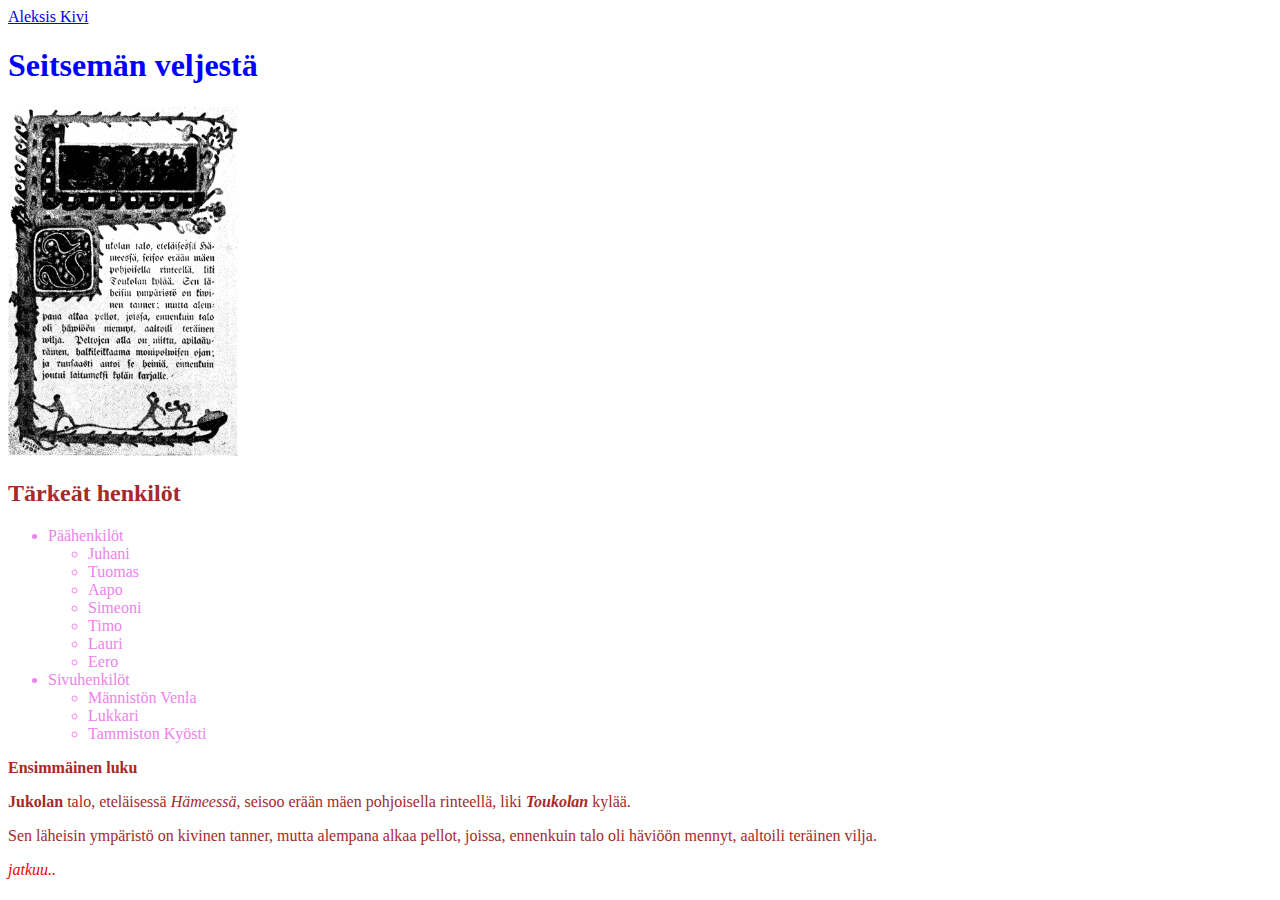
<file: index.html>
<!DOCTYPE html>
<html>

<head>
  <meta charset="utf-8">
  <title>Lapio website</title>
  <link rel="stylesheet" href="style.css">
</head>
<a href="teht6.html">Aleksis Kivi</a>
<h1><b>Seitsemän veljestä</b></h1>
<!--Kuva esittää Seitsemän veljestä -kirjan ensimmäistä sivua-->
<img src="./assets/Seitseman_veljesta.png" alt="Seitsemän veljestä yksi sivu" height="350" width="230"/>
<h2><b>Tärkeät henkilöt</b></h2>
<body>
  <ul>
    <li>Päähenkilöt</li>
    <ul>
      <li>Juhani</li>
      <li>Tuomas</li>
      <li>Aapo</li>
      <li>Simeoni</li>
      <li>Timo</li>
      <li>Lauri</li>
      <li>Eero</li>
    </ul>
    <li>Sivuhenkilöt</li>
      <ul>
        <li>Männistön Venla</li>
        <li>Lukkari</li>
        <li>Tammiston Kyösti</li>
      </ul>
  </ul>
  <b class="ruskea">Ensimmäinen luku</b>
  <p class="ruskea"><b>Jukolan</b> talo, eteläisessä <i>Hämeessä</i>, seisoo erään mäen pohjoisella rinteellä, liki <i><b>Toukolan</b></i> kylää.</p>
    <div></div>
    <p class="ruskea">Sen läheisin ympäristö on kivinen tanner, mutta alempana alkaa pellot, joissa, ennenkuin talo oli häviöön mennyt, aaltoili teräinen vilja.</p>
    <div></div>
    <p class="ruskea" id="punainen-kohta"><i>jatkuu..</i></p>
</body>

</html>
</file>
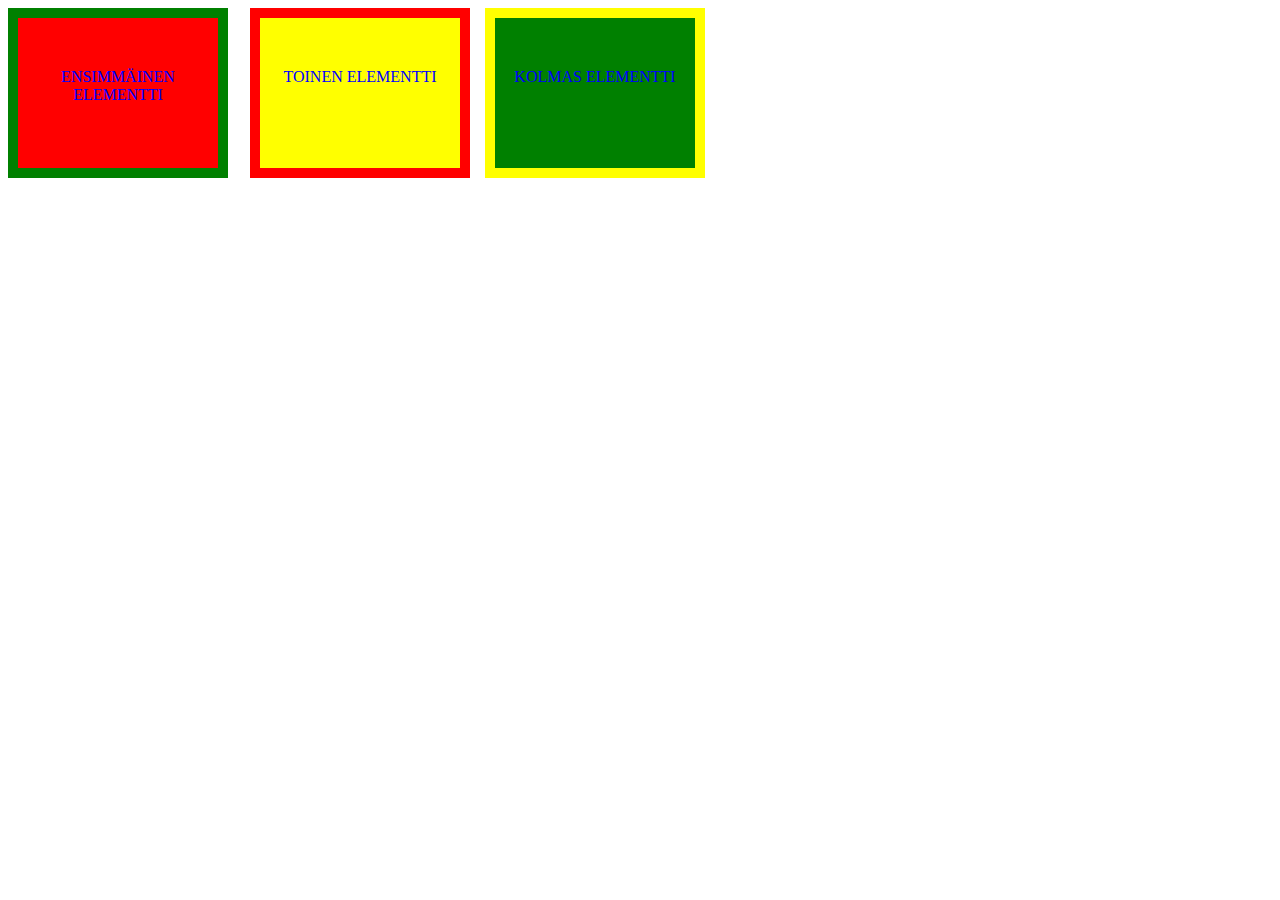
<file: position.html>
<!DOCTYPE html>
<html>

<head>
  <meta charset="utf-8">
  <title>Lapio website positions</title>
  <link rel="stylesheet" href="styles.css">
</head>

<div class="first-box">
    <p><div class="text">ENSIMMÄINEN ELEMENTTI</div></p>
</div>
<div class="second-box">
    <p><div class="text">TOINEN ELEMENTTI</div></p>
</div>
<div class="third-box">
    <p><div class="text">KOLMAS ELEMENTTI</div></p>
</div>
</file>
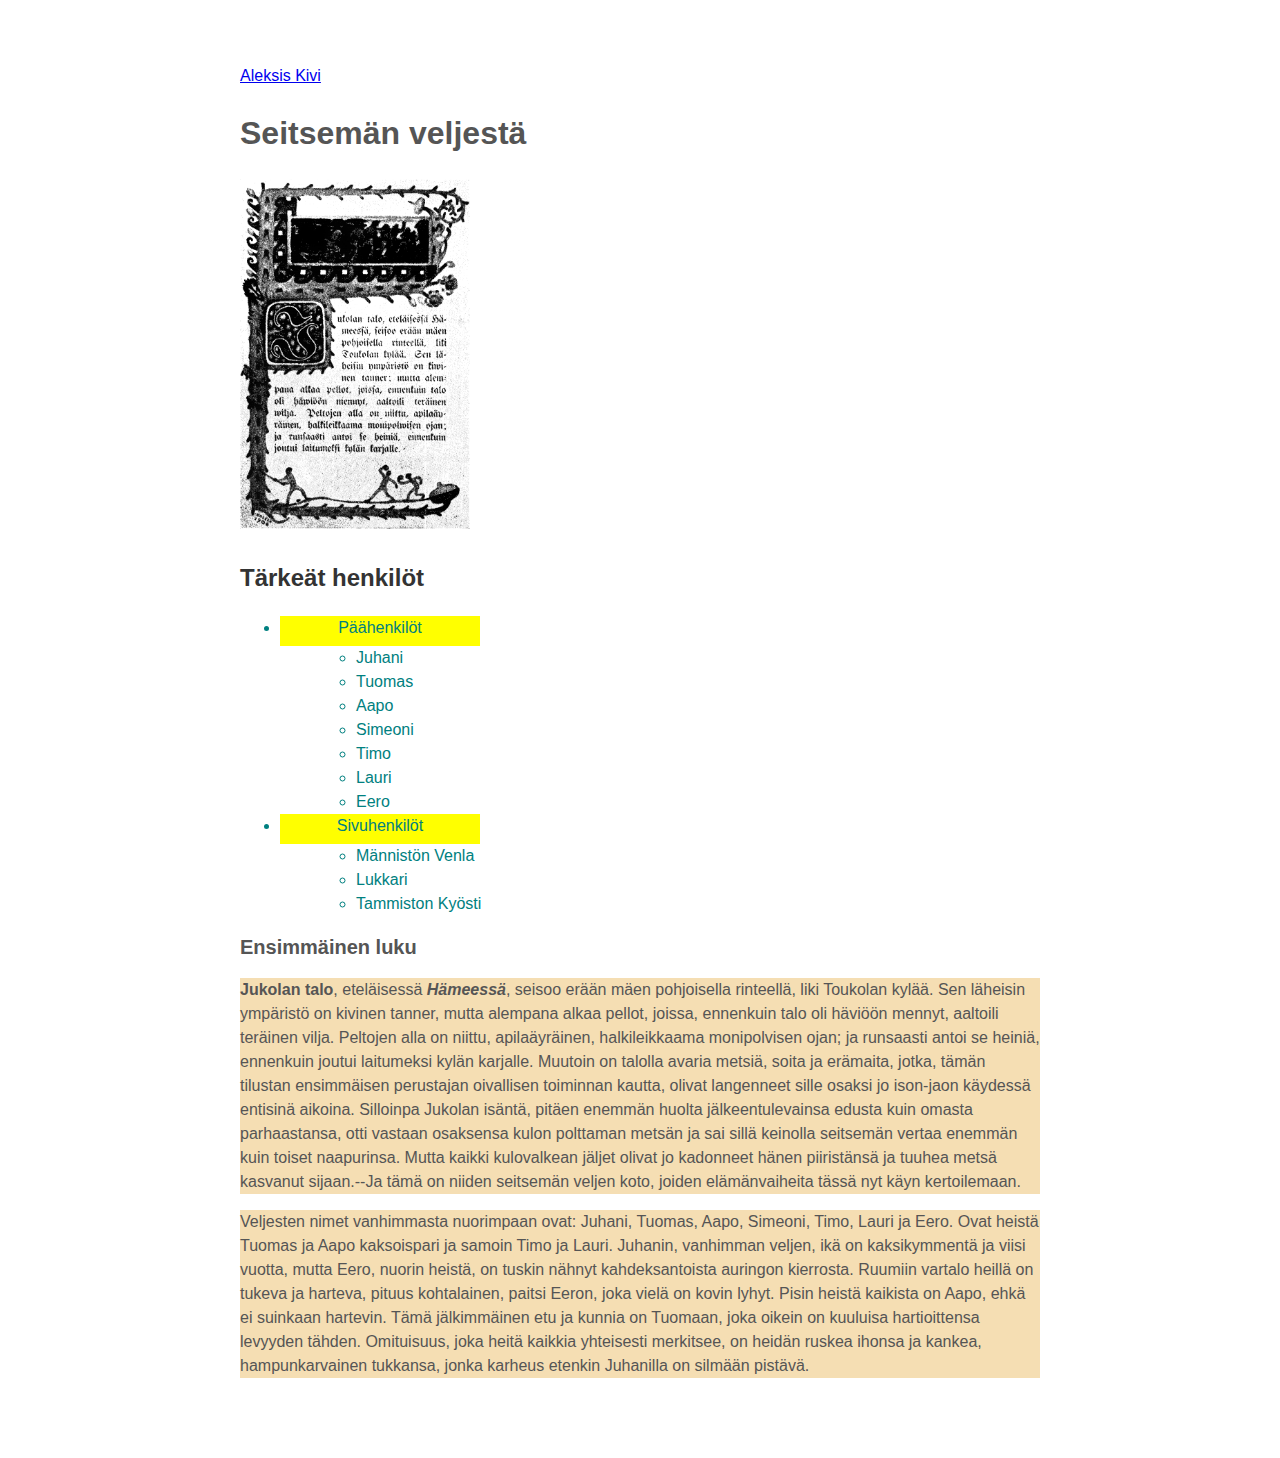
<file: seitseman-veljesta.html>
<!DOCTYPE html>
<html>

<head>
  <meta charset="utf-8">
  <title>Lapio website</title>
  <link rel="stylesheet" href="style2.css">
</head>
<body>
  <a href="teht6.html">Aleksis Kivi</a>
  <h1><b>Seitsemän veljestä</b></h1>
<!--Kuva esittää Seitsemän veljestä -kirjan ensimmäistä sivua-->
  <img src="./assets/Seitseman_veljesta.png" alt="Seitsemän veljestä verkkosivu" height="350" width="230"/>
  <h2><b>Tärkeät henkilöt</b></h2>
    <ul>
      <li class="diff">Päähenkilöt</li>
      <ul>
        <li>Juhani</li>
        <li>Tuomas</li>
        <li>Aapo</li>
        <li>Simeoni</li>
        <li>Timo</li>
        <li>Lauri</li>
        <li>Eero</li>
      </ul>
      <li class="diff">Sivuhenkilöt</li>
        <ul>
          <li>Männistön Venla</li>
          <li>Lukkari</li>
          <li>Tammiston Kyösti</li>
        </ul>
    </ul>
  <b class="bigger">Ensimmäinen luku</b>
    <p><b>Jukolan talo</b>, eteläisessä <b><i>Hämeessä</i></b>, seisoo erään mäen pohjoisella rinteellä, liki Toukolan kylää. 
      Sen läheisin ympäristö on kivinen tanner, mutta alempana alkaa pellot, joissa, ennenkuin talo oli 
      häviöön mennyt, aaltoili teräinen vilja.
      Peltojen alla on niittu, apilaäyräinen,
      halkileikkaama monipolvisen ojan; ja runsaasti antoi se heiniä,
      ennenkuin joutui laitumeksi kylän karjalle. Muutoin on talolla avaria
      metsiä, soita ja erämaita, jotka, tämän tilustan ensimmäisen perustajan
      oivallisen toiminnan kautta, olivat langenneet sille osaksi jo ison-jaon
      käydessä entisinä aikoina. Silloinpa Jukolan isäntä, pitäen enemmän
      huolta jälkeentulevainsa edusta kuin omasta parhaastansa, otti vastaan
      osaksensa kulon polttaman metsän ja sai sillä keinolla seitsemän vertaa
      enemmän kuin toiset naapurinsa. Mutta kaikki kulovalkean jäljet olivat
      jo kadonneet hänen piiristänsä ja tuuhea metsä kasvanut sijaan.--Ja tämä
      on niiden seitsemän veljen koto, joiden elämänvaiheita tässä nyt käyn
      kertoilemaan.
    </p>
    <p>
      Veljesten nimet vanhimmasta nuorimpaan ovat: Juhani, Tuomas, Aapo,
      Simeoni, Timo, Lauri ja Eero. Ovat heistä Tuomas ja Aapo kaksoispari ja
      samoin Timo ja Lauri. Juhanin, vanhimman veljen, ikä on kaksikymmentä ja
      viisi vuotta, mutta Eero, nuorin heistä, on tuskin nähnyt
      kahdeksantoista auringon kierrosta. Ruumiin vartalo heillä on tukeva ja
      harteva, pituus kohtalainen, paitsi Eeron, joka vielä on kovin lyhyt.
      Pisin heistä kaikista on Aapo, ehkä ei suinkaan hartevin. Tämä
      jälkimmäinen etu ja kunnia on Tuomaan, joka oikein on kuuluisa
      hartioittensa levyyden tähden. Omituisuus, joka heitä kaikkia yhteisesti
      merkitsee, on heidän ruskea ihonsa ja kankea, hampunkarvainen tukkansa,
      jonka karheus etenkin Juhanilla on silmään pistävä.
    </p>    
</body>
</html>
</file>
<file: style.css>
.ruskea { color: brown }
h2 { color: brown }
h3 {color: brown }
#punainen-kohta { color: red}
h1 { color: blue }
li { color: violet}
</file>
<file: styles.css>
.first-box {
    width: 200px;
    height: 150px;
    background-color: red;
    border-style: solid;
    border-color: green;
    border-width: 10px;

    position: absolute;
    text-align: center;
}

.second-box {
    width: 200px;
    height: 150px;
    background-color: yellow;
    border-style: solid;
    border-color:red;
    border-width: 10px;

    position: absolute;
    left: 250px;   
    
}

.third-box {
    width: 200px;
    height: 150px;
    background-color: green;
    border-style: solid;
    border-color: yellow;
    border-width: 10px;

    position: absolute;
    left: 485px;

}

.text {
    margin-top: 50%;
    margin-top: 50px;
    color: blue;
    text-align: center;
    text-transform: capitalize;
}
</file>
<file: style2.css>
body {
  margin: 0 auto;
  padding: 4em 1em;
  max-width: 50em;
  font-family: 'Helvetica', 'Arial', sans-serif;
  line-height: 1.5;
  color: #555;

}

h1 {
  font-size: 2em;
}

h2 {
  margin-top: 1em;
  padding-top: lem;
  color: #333;
  font-size: 1.5em;
}

h3 {
  margin-top: 1em;
  padding-top: lem;
  color: #333;
  font-size: 1em;
}

.bigger {
  font-size: 1.25em;
}

p {
    background-color: wheat;
}

li {
    color: teal;
    position: relative;
    left: 5%;
}

.diff {
    background-color: yellow;
    width: 200px;
    height: 30px;
    position: relarive;
    text-align: center;
    left: 0%;
}
</file>
